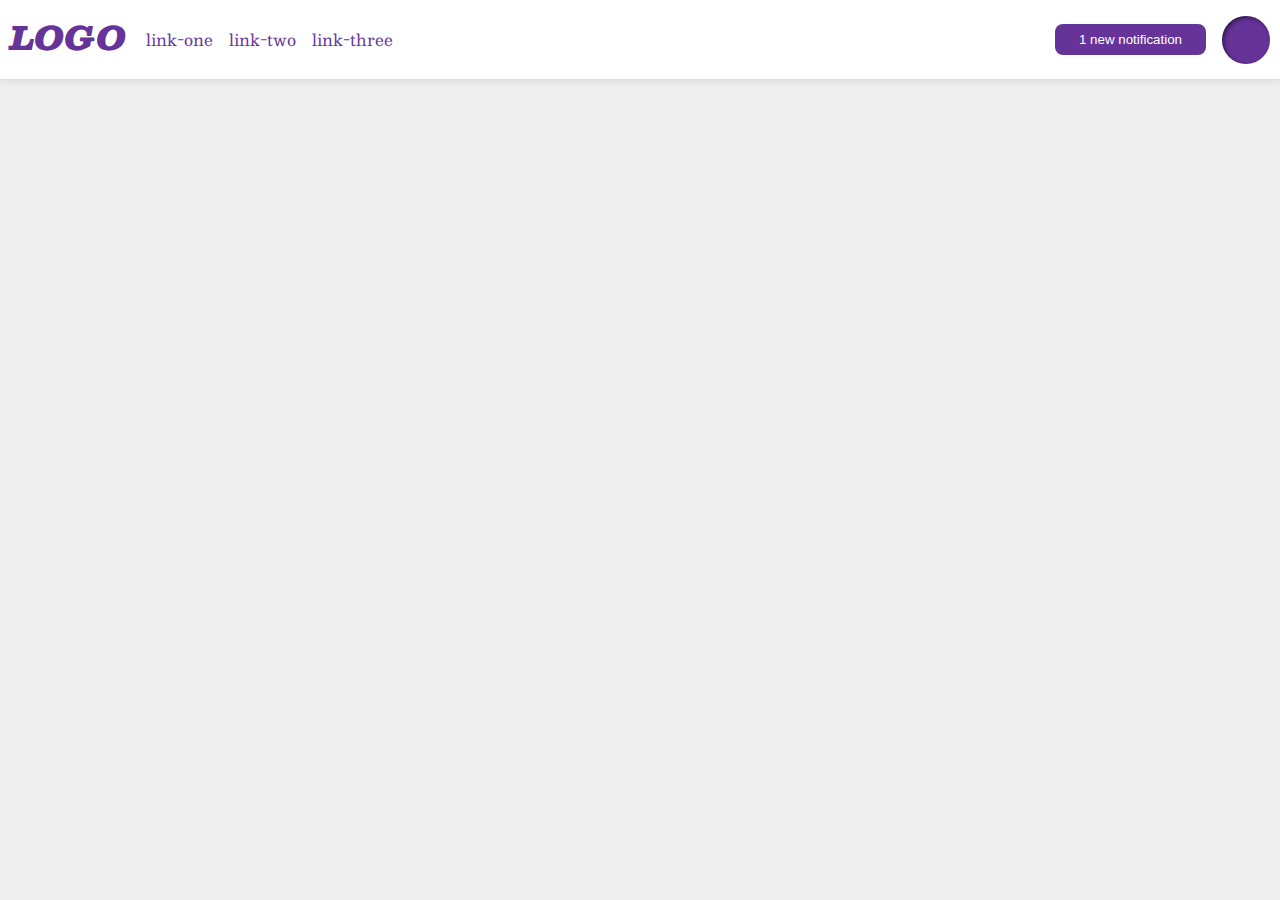
<file: flex/03-flex-header-2/index.html>
<!DOCTYPE html>
<html lang="en">
  <head>
    <meta charset="UTF-8">
    <meta http-equiv="X-UA-Compatible" content="IE=edge">
    <meta name="viewport" content="width=device-width, initial-scale=1.0">
    <title>Flex Header 2</title>
    <link rel="stylesheet" href="style.css">
  </head>
  <body>
    <div class="header">
      <div class="logo">
        LOGO
      </div>
      <ul class="links">
        <li><a href="google.com">link-one</a></li>
        <li><a href="google.com">link-two</a></li>
        <li><a href="google.com">link-three</a></li>
      </ul>
      <div class="left-side-nav-content">
        <button class="notifications">
          1 new notification
        </button>
        <div class="profile-image"></div>
      </div>
    </div>
  </body>
</html>
</file>
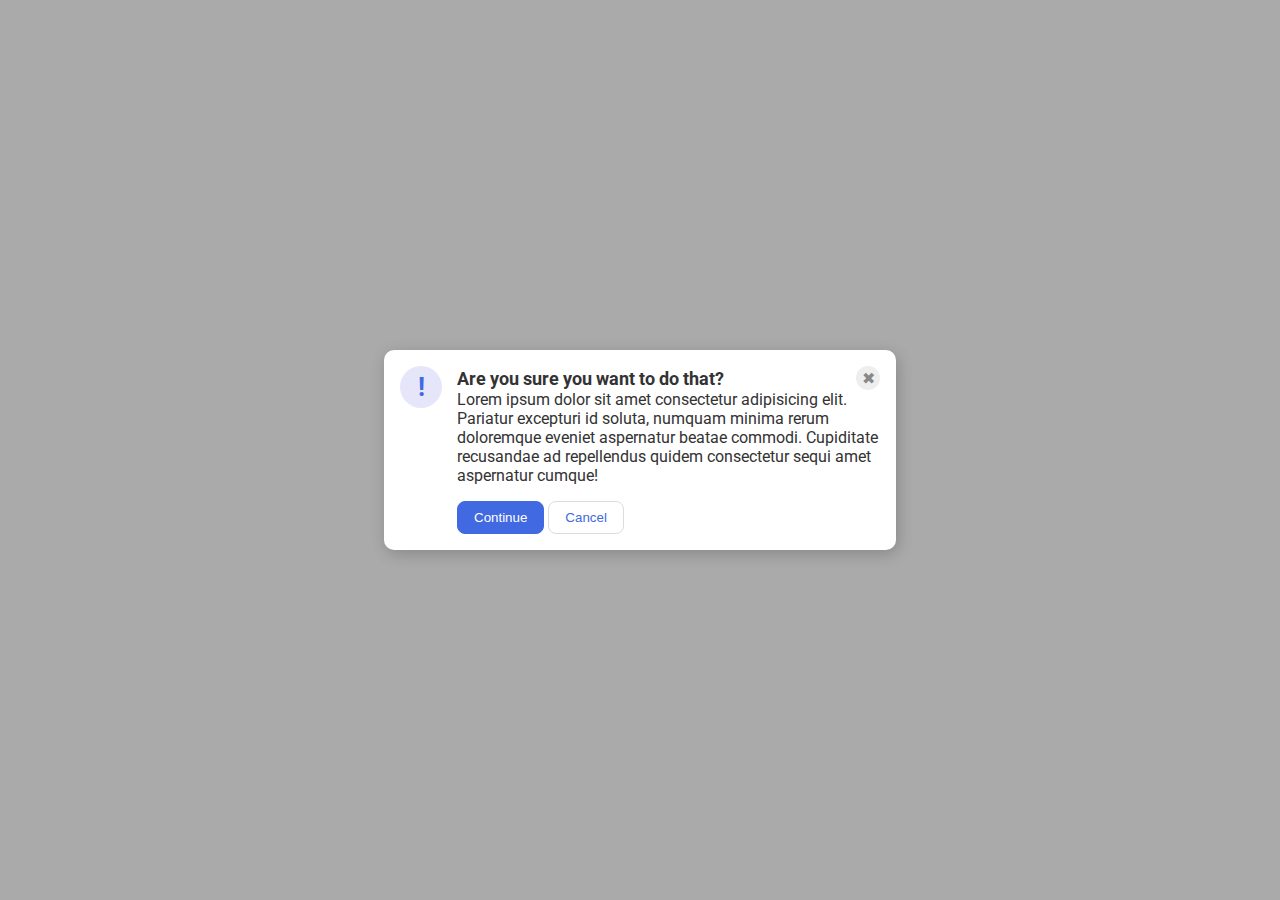
<file: flex/05-flex-modal/index.html>
<!DOCTYPE html>
<html lang="en">
  <head>
    <meta charset="UTF-8">
    <meta http-equiv="X-UA-Compatible" content="IE=edge">
    <meta name="viewport" content="width=device-width, initial-scale=1.0">
    <link rel="stylesheet" href="style.css">
    <title>Modal</title>
  </head>
  <body>
    <div class="modal">
      <div class="icon">!</div>
      <div class="container">
        <div class="header">Are you sure you want to do that?
        <div class="close-button">✖</div>
      </div>
        <div class="text">Lorem ipsum dolor sit amet consectetur adipisicing elit. Pariatur excepturi id soluta, numquam minima rerum doloremque eveniet aspernatur beatae commodi. Cupiditate recusandae ad repellendus quidem consectetur sequi amet aspernatur cumque!</div>
        <button class="continue">Continue</button>
        <button class="cancel">Cancel</button>
      </div>
    </div>
  </body>
</html>
</file>
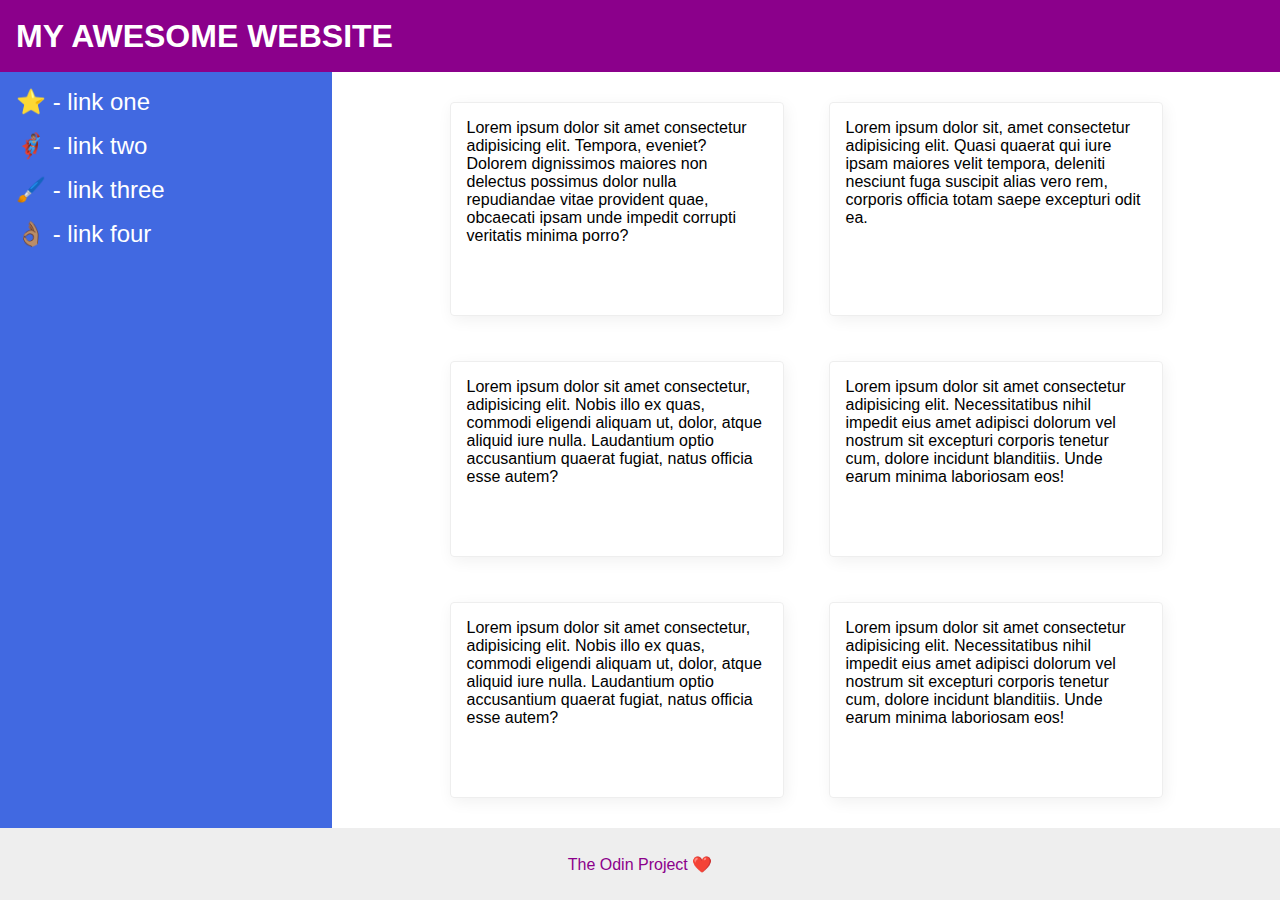
<file: flex/07-flex-layout-2/index.html>
<!DOCTYPE html>
<html lang="en">
  <head>
    <meta charset="UTF-8">
    <meta http-equiv="X-UA-Compatible" content="IE=edge">
    <meta name="viewport" content="width=device-width, initial-scale=1.0">
    <title>The Holy Grail</title>
    <link rel="stylesheet" href="style.css">
  </head>
  <body>
    <div class="header">
      MY AWESOME WEBSITE
    </div>
    
    <div class="sidebar-content">
      <div class="sidebar">
        <ul>
          <li><a href="#">⭐ - link one</a></li>
          <li><a href="#">🦸🏽‍♂️ - link two</a></li>
          <li><a href="#">🖌️ - link three</a></li>
          <li><a href="#">👌🏽 - link four</a></li>
        </ul>
      </div>

      <div class="main-content">
        <div class="card">Lorem ipsum dolor sit amet consectetur adipisicing elit. Tempora, eveniet? Dolorem dignissimos maiores non delectus possimus dolor nulla repudiandae vitae provident quae, obcaecati ipsam unde impedit corrupti veritatis minima porro?</div>
        <div class="card">Lorem ipsum dolor sit, amet consectetur adipisicing elit. Quasi quaerat qui iure ipsam maiores velit tempora, deleniti nesciunt fuga suscipit alias vero rem, corporis officia totam saepe excepturi odit ea.</div>
        <div class="card">Lorem ipsum dolor sit amet consectetur, adipisicing elit. Nobis illo ex quas, commodi eligendi aliquam ut, dolor, atque aliquid iure nulla. Laudantium optio accusantium quaerat fugiat, natus officia esse autem?</div>
        <div class="card">Lorem ipsum dolor sit amet consectetur adipisicing elit. Necessitatibus nihil impedit eius amet adipisci dolorum vel nostrum sit excepturi corporis tenetur cum, dolore incidunt blanditiis. Unde earum minima laboriosam eos!</div>
        <div class="card">Lorem ipsum dolor sit amet consectetur, adipisicing elit. Nobis illo ex quas, commodi eligendi aliquam ut, dolor, atque aliquid iure nulla. Laudantium optio accusantium quaerat fugiat, natus officia esse autem?</div>
        <div class="card">Lorem ipsum dolor sit amet consectetur adipisicing elit. Necessitatibus nihil impedit eius amet adipisci dolorum vel nostrum sit excepturi corporis tenetur cum, dolore incidunt blanditiis. Unde earum minima laboriosam eos!</div>
      </div>
    </div>
    
    <div class="footer">
      The Odin Project ❤️
    </div>
  </body>
</html>
</file>
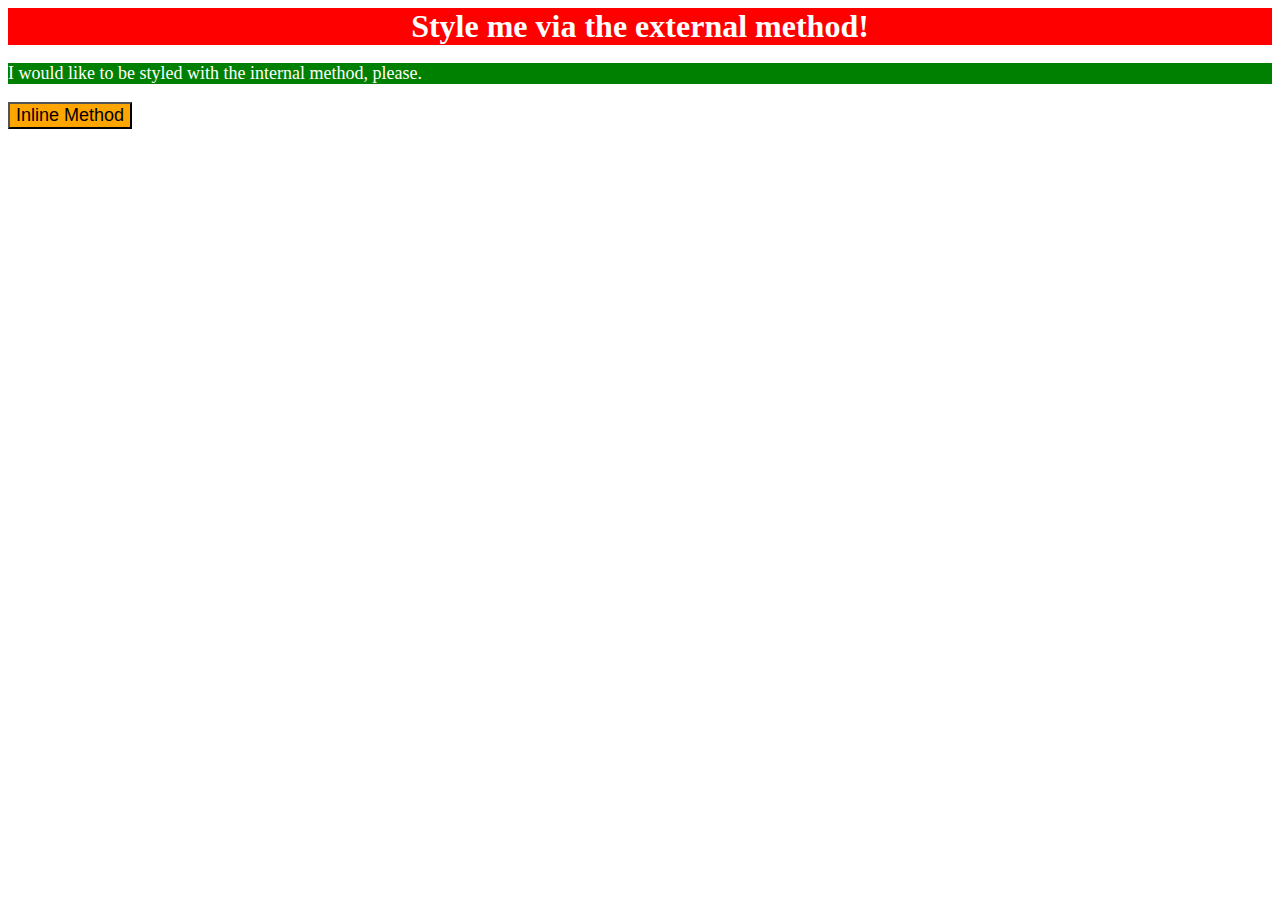
<file: foundations/01-css-methods/index.html>
<!DOCTYPE html>
<html lang="en">
  <head>
    <meta charset="UTF-8" />
    <meta http-equiv="X-UA-Compatible" content="IE=edge" />
    <meta name="viewport" content="width=device-width, initial-scale=1.0" />
    <title>Methods for Adding CSS</title>
    <link rel="stylesheet" href="styles.css" />
    <style>
      p {
        background-color: green;
        color: white;
        font-size: 18px;
      }
    </style>
  </head>
  <body>
    <div>Style me via the external method!</div>
    <p>I would like to be styled with the internal method, please.</p>
    <button style="background-color: orange; font-size: 18px">
      Inline Method
    </button>
  </body>
</html>
</file>
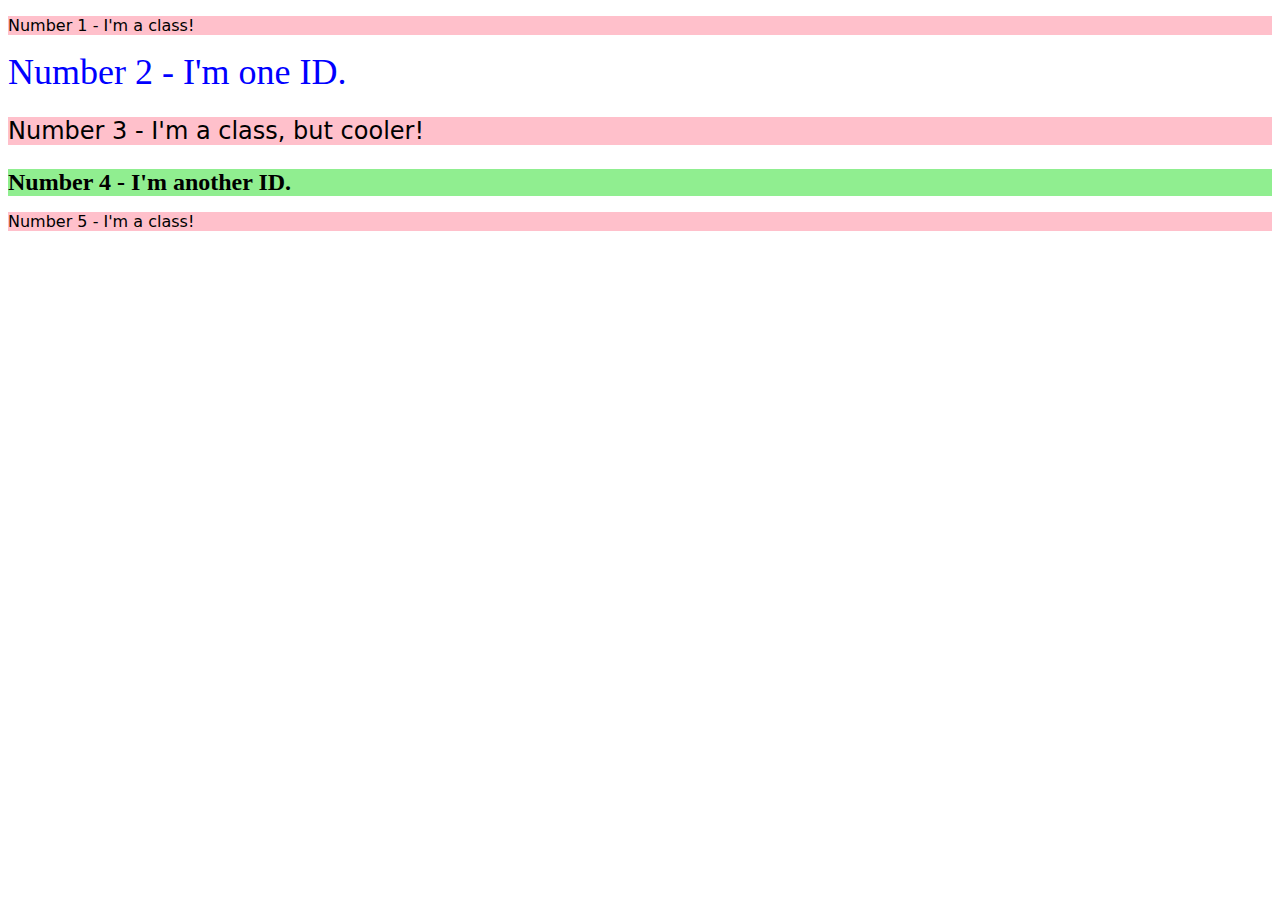
<file: foundations/02-class-id-selectors/index.html>
<!DOCTYPE html>
<html lang="en">
  <head>
    <meta charset="UTF-8" />
    <meta http-equiv="X-UA-Compatible" content="IE=edge" />
    <meta name="viewport" content="width=device-width, initial-scale=1.0" />
    <title>Class and ID Selectors</title>
    <link rel="stylesheet" href="style.css" />
  </head>
  <body>
    <p class="odd-number">Number 1 - I'm a class!</p>
    <div id="even">Number 2 - I'm one ID.</div>
    <p class="odd-number cooler">Number 3 - I'm a class, but cooler!</p>
    <div id="another-id">Number 4 - I'm another ID.</div>
    <p class="odd-number">Number 5 - I'm a class!</p>
  </body>
</html>
</file>
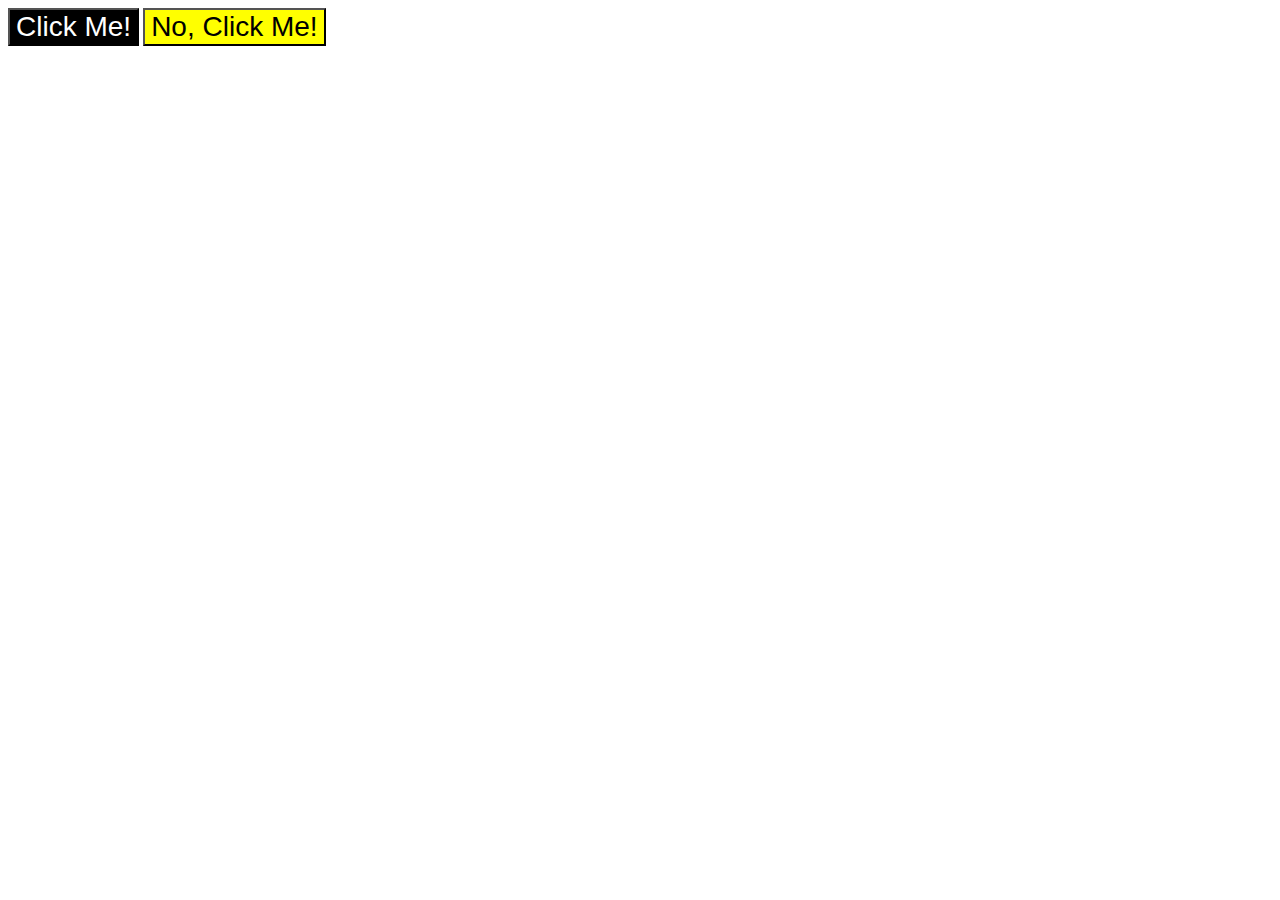
<file: foundations/03-grouping-selectors/index.html>
<!DOCTYPE html>
<html lang="en">
  <head>
    <meta charset="UTF-8">
    <meta http-equiv="X-UA-Compatible" content="IE=edge">
    <meta name="viewport" content="width=device-width, initial-scale=1.0">
    <title>Grouping Selectors</title>
    <link rel="stylesheet" href="style.css">
  </head>
  <body>
    <button class="first-button">Click Me!</button>
    <button class="second-button">No, Click Me!</button>
  </body>
</html>
</file>
<file: flex/03-flex-header-2/style.css>
/* this is some magical font-importing.  
you'll learn about it later. */
@import url('https://fonts.googleapis.com/css2?family=Besley:ital,wght@0,400;1,900&display=swap');

body {
  margin: 0;
  background: #eee;
  font-family: Besley, serif;
}

.header {
  display: flex;
  background: white;
  border-bottom: 1px solid #ddd;
  box-shadow: 0 0 8px rgba(0,0,0,.1);
  padding: 10px;

}

.profile-image {
  background: rebeccapurple;
  box-shadow: inset 2px 2px 4px rgba(0,0,0,.5);
  border-radius: 50%;
  width: 48px;
  height: 48px;
}

.logo {
  color: rebeccapurple;
  font-size: 32px;
  font-weight: 900;
  font-style: italic;
}

button {
  border: none;
  border-radius: 8px;
  background: rebeccapurple;
  color: white;
  padding: 8px 24px;
}

a {
  /* this removes the line under our links */
  text-decoration: none;
  color: rebeccapurple;
}

ul {
  list-style-type: none;
  display: flex;
  gap: 16px;
  padding: 0 0 0 20px;

}

.left-side-nav-content {
  display: flex;
  gap: 16px;
  margin-left: auto;
  align-items: center;

}
</file>
<file: flex/05-flex-modal/style.css>
@import url('https://fonts.googleapis.com/css2?family=Roboto:wght@400;700&display=swap');

html, body {
  height: 100%;
}

body {
  font-family: Roboto, sans-serif;
  margin: 0;
  background: #aaa;
  color: #333;
  /* I'll give you this one for free lol */
  display: flex;
  align-items: center;
  justify-content: center;
}

.modal {
  background: white;
  width: 480px;
  border-radius: 10px;
  box-shadow: 2px 4px 16px rgba(0,0,0,.2);
  display: flex;
  padding: 16px;
  gap: 15px;
}

.icon {
  color: royalblue;
  font-size: 26px;
  font-weight: 700;
  background: lavender;
  width: 42px;
  height: 42px;
  border-radius: 50%;
  display: flex;
  align-items: center;
  justify-content: center;
  flex-shrink: 0;
}

.close-button {
  background: #eee;
  border-radius: 50%;
  color: #888;
  font-weight: 400;
  font-size: 16px;
  height: 24px;
  width: 24px;
  display: flex;
  align-items: center;
  justify-content: center;
}

.header {
  display: flex;
  align-items: center;
  justify-content: space-between;
  font-size: 18px;
  font-weight: bold;
}

.text {
  margin-bottom: 16px;
}

button {
  padding: 8px 16px;
  border-radius: 8px;
}

button.continue {
  background: royalblue;
  border: 1px solid royalblue;
  color: white;
}

button.cancel {
  background: white;
  border: 1px solid #ddd;
  color: royalblue;
}
</file>
<file: flex/07-flex-layout-2/style.css>
body {
  display: flex;
  flex-direction: column;
  font-family: -apple-system, BlinkMacSystemFont, 'Segoe UI', Roboto, Oxygen, Ubuntu, Cantarell, 'Open Sans', 'Helvetica Neue', sans-serif;
  margin: 0;
  min-height: 100vh;
}

ul {
  list-style: none; 
  padding: 0px;
  margin: 0;
}

a {
  text-decoration: none;
  color: white;
  font-size: 24px;

}

li {
  margin-bottom: 16px;
}

.header {
  height: 72px;
  background: darkmagenta;
  color: white;
  display: flex;
  align-items: center;
  padding-left: 16px;
  font-size: 32px;
  font-weight: 900;
}

.footer {
  height: 72px;
  background: #eee;
  color: darkmagenta;
  display: flex;
  justify-content: center;
  align-items: center;
}

.sidebar {
  width: 300px;
  background: royalblue;
  flex-shrink: 0;
  padding: 16px;
}

.card {
  border: 1px solid #eee;
  box-shadow: 2px 4px 16px rgba(0,0,0,.06);
  border-radius: 4px;
  flex-basis: 300px;
  padding: 16px;


}

.sidebar-content {
  display: flex;
  flex: 1;
}

.main-content {
  display: flex;
  justify-content: center;
  flex-wrap: wrap;
  gap: 45px;
  margin: 30px 0 30px 0;

}
</file>
<file: foundations/01-css-methods/styles.css>
div {
  background-color: red;
  color: white;
  font-size: 32px;
  font-weight: bold;
  text-align: center;
}
</file>
<file: foundations/02-class-id-selectors/style.css>
.odd-number {
  background-color: #ffc0cb;
  font-family: Verdana, "DejaVu Sans", sans-serif;
}

#even {
  color: #0000ff;
  font-size: 36px;
}

.odd-number.cooler {
  font-size: 24px;
}

#another-id {
  background-color: #90ee90;
  font-size: 24px;
  font-weight: bold;
}
</file>
<file: foundations/03-grouping-selectors/style.css>
.first-button,
.second-button {
    font-size: 28px;
    font-family: Helvetica, 'Times New Roman', sans-serif;
}

/* Unique declarations */

.first-button {
    background-color: black;
    color: white;
}

.second-button {
    background-color: yellow;
}
</file>
